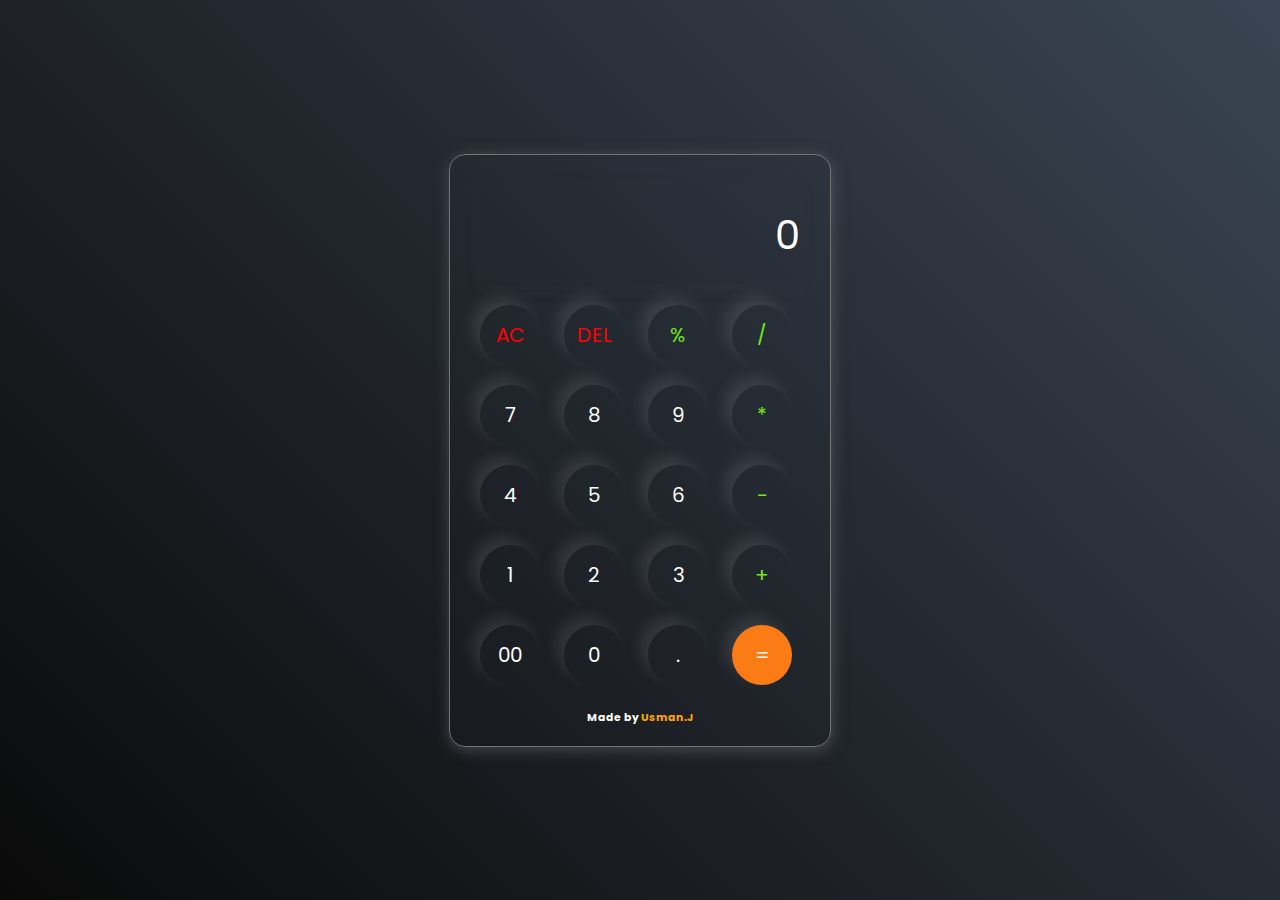
<file: Calculator/index.html>
<!DOCTYPE html>
<html lang="en">
<head>
    <link rel="preconnect" href="https://fonts.googleapis.com">
    <link rel="preconnect" href="https://fonts.gstatic.com" crossorigin>
    <link href="https://fonts.googleapis.com/css2?family=Poppins&display=swap" rel="stylesheet">
    <link href="style.css" rel="stylesheet" />
    <link rel="icon" type="image/png" href="logo.png">
    <title>Calculator</title>
</head>
    <body>
        <div id="calculator">
            <input type="text" placeholder="0" id="screen" />
            <div>
                <button class="operator1">AC</button>
                <button class="operator1">DEL</button>
                <button class="operator">%</button>
                <button class="operator">/</button>
            </div>
            <div>
                <button>7</button>
                <button>8</button>
                <button>9</button>
                <button class="operator">*</button>
            </div>
            <div>
                <button>4</button>
                <button>5</button>
                <button>6</button>
                <button class="operator">-</button>
            </div>
            <div>
                <button>1</button>
                <button>2</button>
                <button>3</button>
                <button class="operator">+</button>
            </div>
            <div>
                <button>00</button>
                <button>0</button>
                <button>.</button>
                <button class="equal">=</button>
            </div>
            <h6>Made by <a href="#">Usman.J</a></h6>
        </div>
        <script src="app.js"></script>
    </body>
</html>
</file>
<file: Calculator/style.css>
* {
    margin: 0;
    padding: 0;
    font-family: "Poppins", sans-serif;
}
body{
    width:100%;
    height:100vh;
    display:flex;
    align-items:center;
    justify-content:center;
    background:linear-gradient(45deg,#0a0a0a,#3a4452);
}
#calculator{
    border:1px solid #717377;
    background:transparent;
    box-shadow:1px 3px 15px rgba(113,115,119,0.5);
    border-radius:16px;
    padding:20px;
}
input{
    width:320px;
    height:100px;
    margin:10px;
    background:transparent;
    border:none;
    text-align:right;
    cursor:pointer;
    box-shadow:1px 3px 15px rgba(84,84,84,0.1);
    font-size:40px;
    color:white;
}
input::placeholder{
    color:white;
}
button{
    border:none;
    height:60px;
    width:60px;
    margin:10px;
    border-radius:50%;
    background:transparent;
    box-shadow: -8px -8px 15px rgba(255,255,255,0.1);
    color:white;
    font-size:20px;
    cursor:pointer;
}
.equal {
    background-color: #fb7c14;
}
.operator{
    color:#6dee0a;
}
.operator1 {
    color: red;
}
h6 {
    color: white;
    text-align:center;
    padding-top:15px;
}
a{
    text-decoration:none;
    color:orange;
}
</file>
